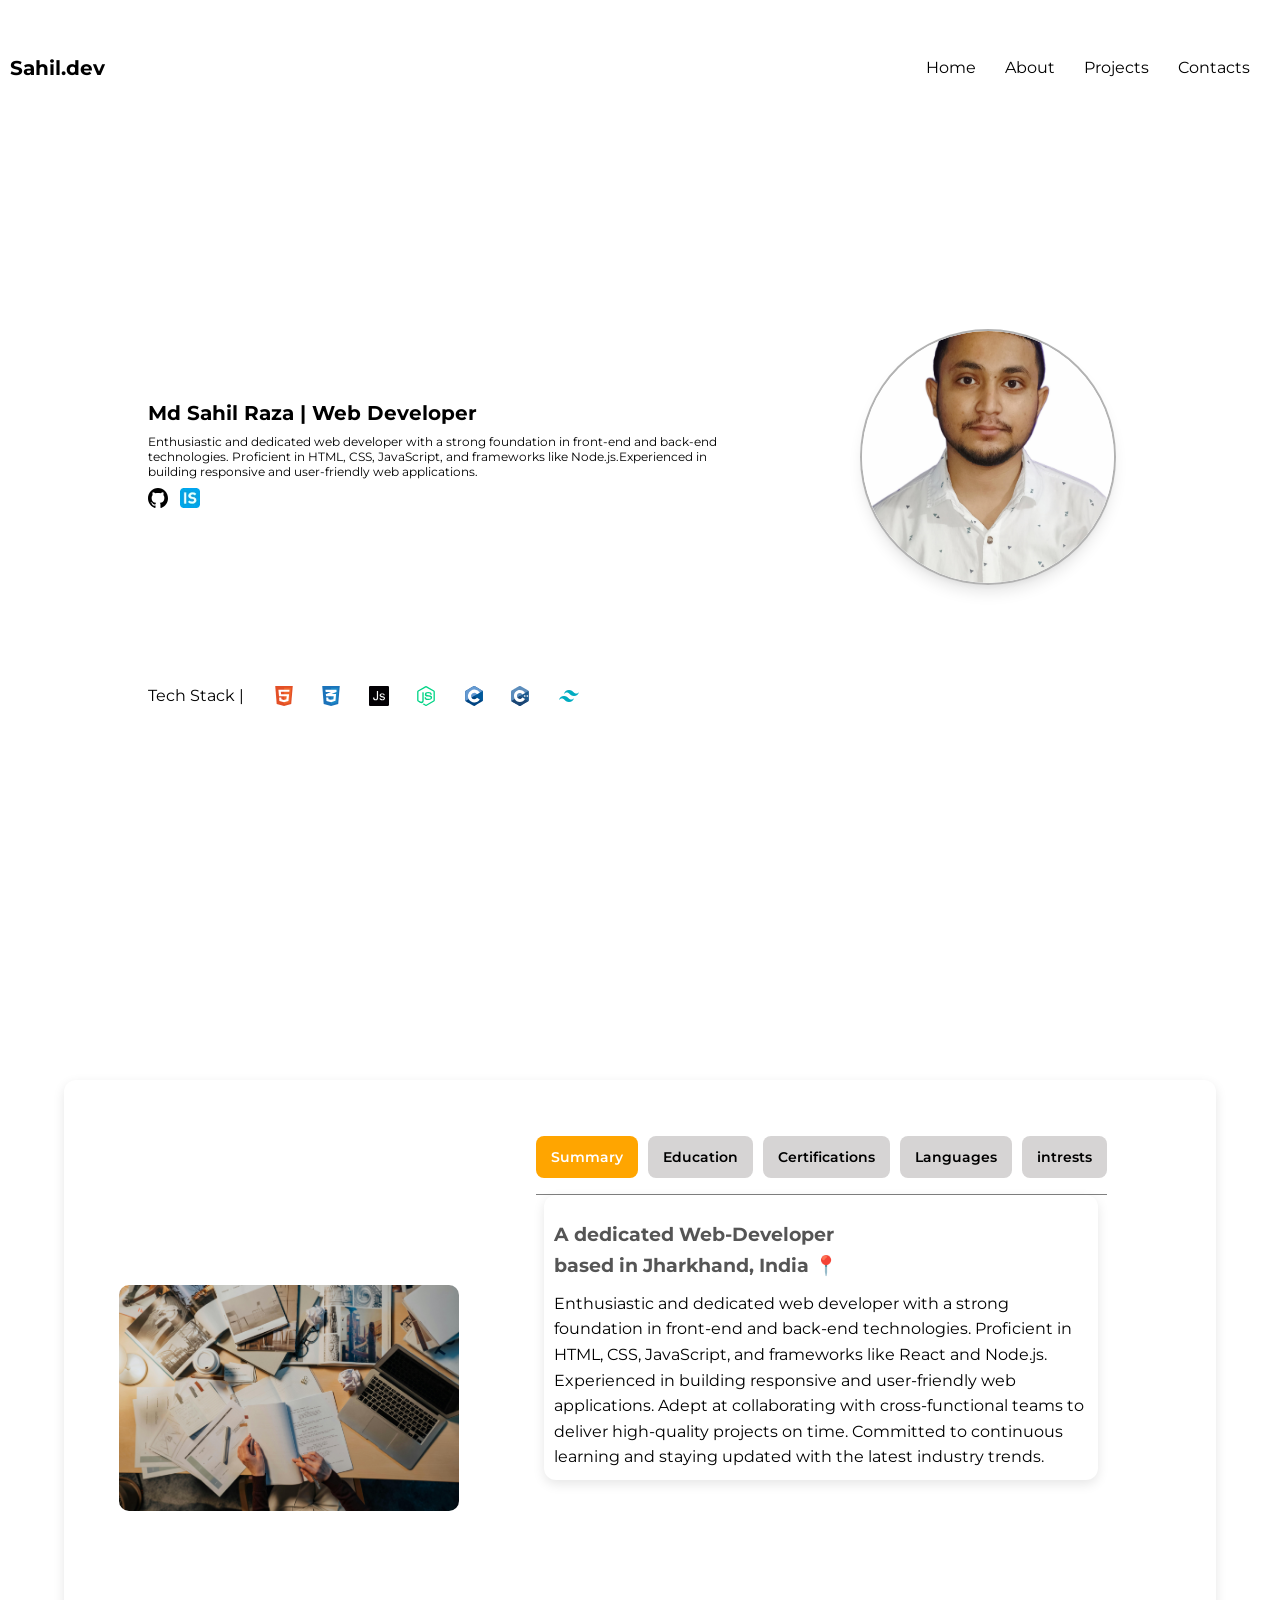
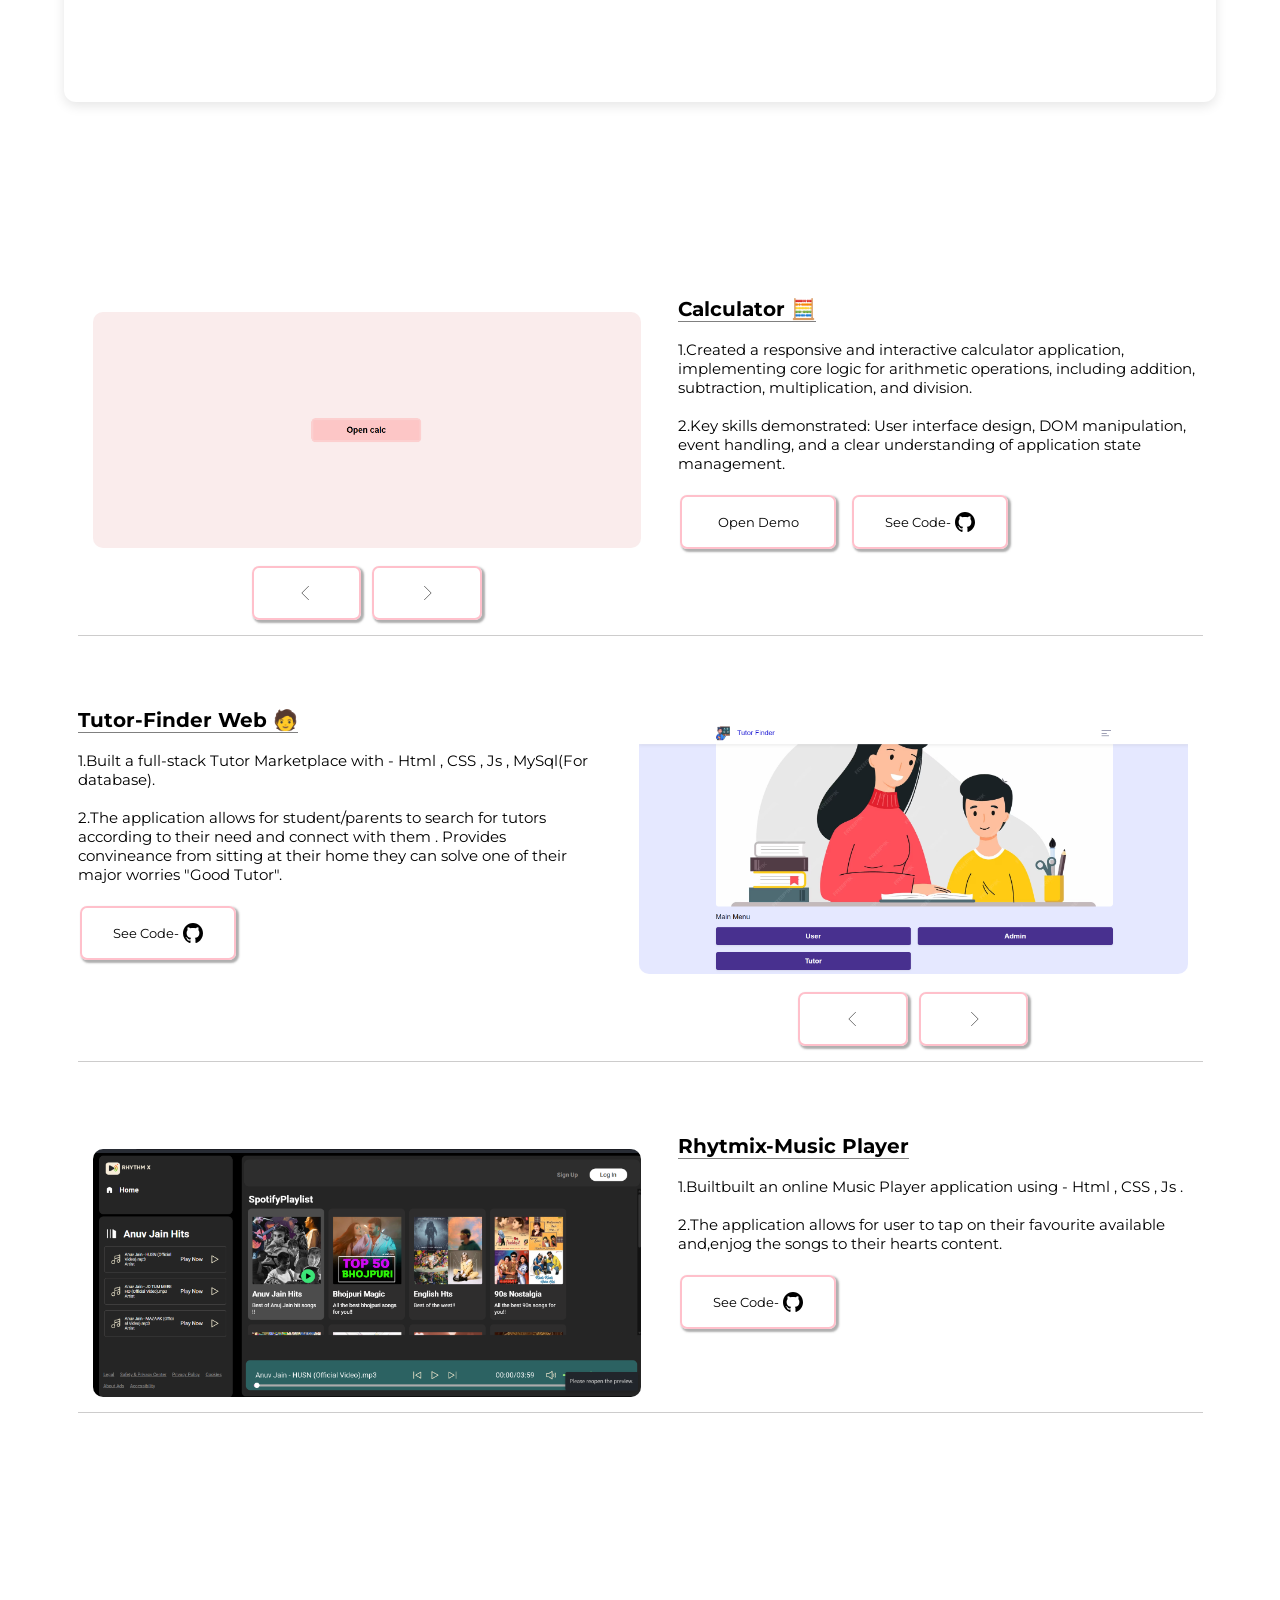
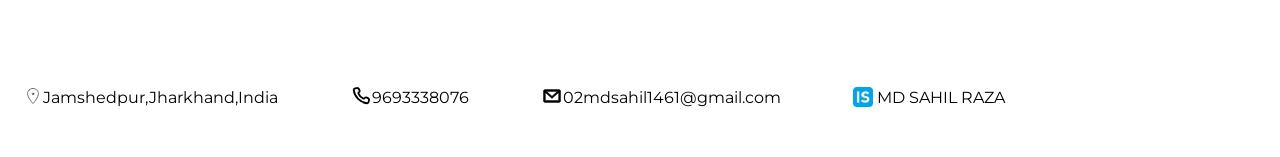
<file: index.html>
<!DOCTYPE html>
<html lang="en">

<head>
    <meta charset="UTF-8">
    <meta name="viewport" content="width=device-width, initial-scale=1.0">
    <link rel="stylesheet" href="style.css">
    <title>Document</title>
</head>

<body>
    <!-- Main Container of the resume  -->
    <div class="mainContainer">
        <!-- navigation bar inside main container -->
        <div class="navBar">

            <div class="closeButton">
                <svg width="32" height="32" viewBox="0 0 72 72" fill="none"
                    xmlns="http://www.w3.org/2000/svg">
                    <g id="close">
                        <path id="Icon" d="M18 18L54 54M54 18L18 54" stroke="black" stroke-width="2"
                            stroke-linecap="round" stroke-linejoin="round" />
                    </g>
                </svg>
            </div>
            <!-- title/logo -->
            <span class="title">Sahil.dev</span>
            <!-- navigation menu -->
            <div class="navigationList">
                <li class="navigationListItem"><a href="home" >Home</a></li>
                <li class="navigationListItem"><a href="about" >About</a></li>
                <li class="navigationListItem"><a href="projects" >Projects</a></li>
                <li class="navigationListItem"><a href="contacts" >Contacts</a></li>
            </div>

        </div>
        <!--  navigation bar when @media 450px-->
        <div class="navBar-450px">
            <!-- title/logo -->
            <span class="title-450px">Sahil.dev</span>

            <!-- hamburger -->
            <div class="hamburger"><svg class="hamburgerSvg" width="32" height="32" viewBox="0 0 72 72" fill="none"
                    xmlns="http://www.w3.org/2000/svg">
                    <g id="menu">
                        <path id="Icon" d="M12 21H60M12 36H60M12 51H60" stroke="black" stroke-width="2"
                            stroke-linecap="round" stroke-linejoin="round" />
                    </g>
                </svg>
            </div>
        </div>
        <!-- Home section of the main container  -->
        <div class="home ">
            <!-- profile section inside home section -->
            <div class="profile ">
                <!-- profile details -->
                <div class="profileDetails-Picture ">
                    <div class="profileDetails">
                        <h1 class="name">Md Sahil Raza | Web Developer</h1>
                        <p class="profileDetailInfo">Enthusiastic and dedicated web developer with a strong
                            foundation
                            in
                            front-end and back-end technologies. Proficient in HTML, CSS, JavaScript, and frameworks
                            like
                            Node.js.Experienced in building responsive and user-friendly web applications. </p>

                        <!-- professional links -->
                        <div class="professionalLink">
                            <ul>
                                <li><a href=""><img src="/img/git.svg" alt="" class="invert"></a></li>
                                <li><a href=""><img src="/img/internsala.webp" alt=""></a></li>
                            </ul>
                        </div>
                    </div>

                    <!-- profile picture -->
                    <div class="profilePicture">
                        <div class="image"><img src="img/profile.jpg" alt=""></div>
                    </div>

                </div>

                <!-- tech stack -->
                <div class="techStack ">
                    <span>Tech Stack |</span>
                    <ul>
                        <li><img src="/img/html.svg" alt=""></li>
                        <li><img src="/img/css.svg" alt=""></li>
                        <li><img src="/img/javascript.svg" alt=""></li>
                        <li><img src="/img/nodejs.svg" alt=""></li>
                        <li><img src="/img/c.svg" alt=""></li>
                        <li><img src="/img/c ++.svg" alt=""></li>
                        <li><img src="/img/tailwind.svg" alt=""></li>
                    </ul>
                </div>
            </div>
        </div>

        <!-- about me  section of the main container -->
        <div class="about ">
            <div class="aboutImage">
                <img src="/img/laptopOnDesk.jpg" alt="">
            </div>
            <div class="main-content">

                <div class="bottom-section">
                    <ul class="tab-menu" id="aboutNav">
                        <li class="active" data-section="professionalSummary">Summary</li>
                        <li data-section="education">Education</li>
                        <li data-section="certification">Certifications</li>
                        <li data-section="languages">Languages</li>
                        <li data-section="intrests">intrests</li>
                    </ul>

                    <div class="about" id="aboutContent">
                        <!-- Content will be dynamically loaded here -->
                    </div>
                </div>
            </div>
        </div>

        <!-- projects section of the main container  -->
        <div class="projects ">
            <!-- project1 -->
            <div class="projectContent ">
                <div class="projectImage" id="project1">
                    <img src="" alt="">
                    <div class="buttons">
                        <button class="left">
                            <svg width="20" height="20" viewBox="0 0 72 72" fill="none"
                                xmlns="http://www.w3.org/2000/svg">
                                <g id="arrow-back-simple">
                                    <path id="Icon" d="M45 60L21 36L45 12" stroke="black" stroke-width="2"
                                        stroke-linecap="round" stroke-linejoin="round" />
                                </g>
                            </svg>

                        </button>
                        <button class="right">
                            <svg width="20" height="20" viewBox="0 0 72 72" fill="none"
                                xmlns="http://www.w3.org/2000/svg">
                                <g id="arrow-forward-simple">
                                    <path id="Icon" d="M27 60L51 36L27 12" stroke="black" stroke-width="2"
                                        stroke-linecap="round" stroke-linejoin="round" />
                                </g>
                            </svg>

                        </button>
                    </div>
                </div>
                <div class="projectDetails">
                    <h3>Calculator &#x1F9EE;</h3>
                    <p>1.Created a responsive and interactive calculator application, implementing core logic for
                        arithmetic
                        operations, including addition, subtraction, multiplication, and division.
                        <br>
                        <br>
                        2.Key skills demonstrated: User interface design, DOM manipulation, event handling, and a
                        clear
                        understanding of application state management.
                    </p>
                    <div class="projectButtons">
                        <div class="button"><a
                                href="https://calculator-gy4dgbjic-md-sahil-razas-projects.vercel.app/calculator.html">Open
                                Demo</a></div>
                        <button class="button"><a href="https://github.com/md-sahil-byte/calculator">See Code-<img
                                    src="/img/git.svg" alt="" class="invert"></a> </button>

                    </div>
                </div>
            </div>


            <!-- project2 -->
            <div class="projectContent ">
                <div class="projectDetails">
                    <h3>Tutor-Finder Web &#x1F9D1;</h3>
                    <p>1.Built a full-stack Tutor Marketplace with - Html , CSS , Js , MySql(For database).
                        <br>
                        <br>
                        2.The application allows for student/parents to search for tutors according to their need
                        and
                        connect with them . Provides convineance from sitting at their home they can solve one of
                        their
                        major worries "Good Tutor".
                    </p>
                    <div class="projectButtons">
                        <div class="button" style="display: none;"><a
                                href="https://calculator-gy4dgbjic-md-sahil-razas-projects.vercel.app/calculator.html">Open
                                Demo</a></div>
                        <button class="button"><a href="https://github.com/md-sahil-byte/tutorFinder">See Code-<img
                                    src="/img/git.svg" alt="" class="invert"></a> </button>

                    </div>
                </div>
                <div class="projectImage" id="project2">
                    <img src="" alt="">
                    <div class="buttons">
                        <button class="left">
                            <svg width="20" height="20" viewBox="0 0 72 72" fill="none"
                                xmlns="http://www.w3.org/2000/svg">
                                <g id="arrow-back-simple">
                                    <path id="Icon" d="M45 60L21 36L45 12" stroke="black" stroke-width="2"
                                        stroke-linecap="round" stroke-linejoin="round" />
                                </g>
                            </svg>

                        </button>
                        <button class="right">
                            <svg width="20" height="20" viewBox="0 0 72 72" fill="none"
                                xmlns="http://www.w3.org/2000/svg">
                                <g id="arrow-forward-simple">
                                    <path id="Icon" d="M27 60L51 36L27 12" stroke="black" stroke-width="2"
                                        stroke-linecap="round" stroke-linejoin="round" />
                                </g>
                            </svg>

                        </button>
                    </div>
                </div>
            </div>


            <!-- project3 -->
            <div class="projectContent ">
                <div class="projectImage" id="project3">
                    <img src="" alt="">
                    <div class="buttons" style="display: none;">
                        <button class="left">
                            <svg width="20" height="20" viewBox="0 0 72 72" fill="none"
                                xmlns="http://www.w3.org/2000/svg">
                                <g id="arrow-back-simple">
                                    <path id="Icon" d="M45 60L21 36L45 12" stroke="black" stroke-width="2"
                                        stroke-linecap="round" stroke-linejoin="round" />
                                </g>
                            </svg>

                        </button>
                        <button class="right">
                            <svg width="20" height="20" viewBox="0 0 72 72" fill="none"
                                xmlns="http://www.w3.org/2000/svg">
                                <g id="arrow-forward-simple">
                                    <path id="Icon" d="M27 60L51 36L27 12" stroke="black" stroke-width="2"
                                        stroke-linecap="round" stroke-linejoin="round" />
                                </g>
                            </svg>

                        </button>
                    </div>
                </div>

                <div class="projectDetails">
                    <h3>Rhytmix-Music Player </h3>
                    <p>1.Builtbuilt an online Music Player application using - Html , CSS , Js .
                        <br>
                        <br>
                        2.The application allows for user to tap on their favourite available and,enjog the songs to
                        their hearts content.
                    </p>
                    <div class="projectButtons">
                        <div class="button" style="display: none;"><a
                                href="https://calculator-gy4dgbjic-md-sahil-razas-projects.vercel.app/calculator.html">Open
                                Demo</a></div>
                        <button class="button"><a href="https://github.com/md-sahil-byte/tutorFinder">See Code-<img
                                    src="/img/git.svg" alt="" class="invert"></a> </button>

                    </div>
                </div>

            </div>
        </div>

        <!-- contacts  -->
        <div class="contacts">

            <ul>
                <li class="contactsListItem1">
                    <img width="20px" height="22px" src="img/location.svg" alt="loc" class="invert">
                    <p id="copyTextClass1">Jamshedpur,Jharkhand,India</p>
                    <button class=" copy1">
                        Copy
                    </button>
                </li>
                <li class="contactsListItem2">
                    <button class=" copy2">
                        Copy
                    </button>
                    <img src="img/call.svg" alt="" class="invert">
                    <p id="copyTextClass2">9693338076</p>
                </li>
                <li class="contactsListItem3">
                    <button class=" copy3">
                        Copy
                    </button>
                    <img src="img/mail.svg" alt="" class="invert">
                    <p id="copyTextClass3">02mdsahil1461@gmail.com</p>
                </li>
                <li> <a href="#" class="contactItems"><img src="img/internsala.webp" alt="">MD SAHIL RAZA</a>
                </li>

            </ul>
            <!-- <button class="copy">
                Copy
            </button> -->

        </div>

    </div>
    <div class="toTheTop">
        <a href="#">
            <svg width="25" height="25" viewBox="0 0 72 72" fill="none" xmlns="http://www.w3.org/2000/svg">
                <g id="arrow-up-long">
                    <path id="Icon" d="M36 63L36 9M36 9L21 24M36 9L51 24" stroke="black" stroke-width="2"
                        stroke-linecap="round" stroke-linejoin="round" />
                </g>
            </svg>
        </a>
    </div>
    <!-- script addition -->
    <script src="script.js"></script>
</body>

</html>
</file>
<file: style.css>
@import url('https://fonts.googleapis.com/css2?family=Ancizar+Sans:ital,wght@0,100..1000;1,100..1000&family=Cedarville+Cursive&family=Libre+Baskerville:ital,wght@0,400;0,700;1,400&family=Martel+Sans:wght@200;300;400;600;700;800;900&family=Montserrat:ital,wght@0,100..900;1,100..900&family=Roboto:ital,wght@0,100..900;1,100..900&family=Satisfy&family=Wix+Madefor+Display:wght@400..800&display=swap');


* {
    margin: 0;
    padding: 0;
    box-sizing: border-box;
    font-family: "Montserrat", sans-serif;
}

:root {
    --main-container-bg-color: white;
    --navigation-list-item-text-color: black;
    --tab-menu-list-li-hover-text-color: orange;
}

/* -------------------------utility classes------------------------------ */
.border {
    border: 2px solid black;
}

.invert {
    filter: invert(1);
}

/* -------------------------------------------------------------------------- */


/* -------------------------------------main container  -------------------------------------------------*/
.mainContainer {
    width: 100%;
    height: auto;
    position: relative;
    background-color: var(--main-container-bg-color);
}



/* --------------------navigation bar---------------------------- */
.navBar {
    display: flex;
    justify-content: space-between;
    align-items: center;
    width: 100%;
    height: 15vh;
    /* background: linear-gradient(120deg, pink, red); */
}

.navBar-450px {
    display: flex;
    justify-content: space-between;
    align-items: center;
    width: 100%;
    height: 15vh;
    display: none;
    padding: 5px 15px;
}

/* title */
.title {
    width: 30%;
    height: inherit;
    display: flex;
    justify-content: flex-start;
    align-items: center;
    font-weight: bold;
    font-size: 20px;
    padding: 0 10px;
}

.title-450px {
    display: none;
}

.closeButton {
    display: none;
}

/* navigation menu unordered list */
.navigationList {
    display: flex;
    width: 50%;
    height: inherit;
    align-items: center;
    justify-content: flex-end;
    gap: 5%;
    padding: 0 30px;
}

/* navigation menu  list item */
.navigationListItem {
    list-style: none;
}

/* navigation menu  list item anchor */
.navigationListItem a {
    text-decoration: none;
    color: var(--navigation-list-item-text-color);
}

.navigationListItem a:hover {
    text-decoration: underline;
    color: var(--navigation-list-item-text-color);
}

/* --------------------------home section of the main container --------------------------- */
.home {
    width: 100%;
    height: 85vh;
    display: flex;
    flex-direction: column;
    justify-content: center;
    align-items: center;
    margin-bottom: 20vh;
}

/* profile section inside home section */
.profile {
    display: flex;
    flex-direction: column;
    width: 80%;
    height: auto;
    justify-content: space-between;
    align-items: flex-start;
    padding: 15px 10px;
    gap: 10vh;
}

/* profile details and profile picture */
.profileDetails-Picture {
    display: flex;
    width: 100%;
    /* flex-direction: column; */
    justify-content: space-between;
    align-items: center;
    padding: 5px 5px;
    gap: 1vh;
}

/* profile details */
.profileDetails {
    display: flex;
    width: 60%;
    flex-direction: column;
    justify-content: space-between;
    align-items: flex-start;
    padding: 5px 5px;
    gap: 1vh;
}

/* name  */
.name {
    width: 100%;
    display: flex;
    justify-content: flex-start;
    align-items: center;
    flex-wrap: wrap;
    font-size: 20px;
}

/* profile detail info  */
.profileDetailInfo {
    width: 100%;
    display: flex;
    justify-content: flex-start;
    align-items: flex-start;
    flex-wrap: wrap;
    font-size: 20px;
    text-align: left;
    font-size: 12px;
}

/* professionalLink */
.professionalLink {
    width: 100%;
    display: flex;
    justify-content: flex-start;
    align-items: center;
}

.professionalLink ul {
    width: 100%;
    display: flex;
    justify-content: flex-start;
    align-items: center;
    gap: 2%;
    flex-wrap: wrap;
}

.professionalLink ul li {
    list-style: none;
}

.professionalLink ul li img {
    width: 20px;
    height: 20px;
}

.professionalLink ul li img:hover {
    cursor: pointer;
}


/* profile picture */
.profilePicture {
    width: 30%;
    height: auto;
    display: flex;
    justify-content: center;
    align-items: center;
}

/* image inside profile picture */
.image {
    /* Animation properties */
    animation: wobble 10s ease-in-out infinite;
    overflow: hidden;

    /* Sizing and layout */
    width: 16rem;
    height: 16rem;
    display: flex;
    align-items: center;
    justify-content: center;

    /* Styling */
    background-color: rgba(255, 255, 255, 0.1);
    backdrop-filter: blur(10px);
    border: 2px solid rgba(0, 0, 0, 0.3);
    border-radius: 9999px;
    /* This is the initial state, will be animated */
    box-shadow: 0 10px 15px -3px rgba(0, 0, 0, 0.1), 0 4px 6px -2px rgba(0, 0, 0, 0.05);
}

/* image */
.image img {
    width: 100%;
    height: 100%;
    object-fit: cover;
    border-radius: 50%;
    animation: wobble 10s ease-in-out infinite;
}

/*  wobbly animation */
@keyframes wobble {
    0% {
        border-radius: 40% 60% 70% 30% / 40% 50% 60% 70%;
    }

    25% {
        border-radius: 50% 50% 30% 80% / 60% 40% 70% 50%;
    }

    50% {
        border-radius: 70% 30% 50% 50% / 30% 60% 40% 70%;
    }

    75% {
        border-radius: 30% 70% 80% 20% / 50% 70% 40% 60%;
    }

    100% {
        border-radius: 40% 60% 70% 30% / 40% 50% 60% 70%;
    }
}


/* techStack */
.techStack {
    width: 100%;
    display: flex;
    justify-content: flex-start;
    align-items: center;
    padding: 3px 10px;
    gap: 3%;
}

.techStack span {
    width: auto;
    display: flex;
    justify-content: flex-start;
    align-items: center;
    padding: 3px 0px;
}

.techStack ul {
    width: 70%;
    display: flex;
    flex-wrap: wrap;
    justify-content: flex-start;
    align-items: center;
    padding: 3px 0px;
    gap: 4%;
}

.techStack ul li {
    list-style: none;
    display: flex;
    justify-content: center;
    align-items: center;
}

.techStack ul li img {
    width: 20px;
    height: 20px;
}

.techStack ul li img:hover {
    cursor: pointer;
}

/* ---------------------------------about section---------------------------------- */

.about {
    display: flex;
    width: 90%;
    background-color: #fff;
    box-shadow: 0 4px 12px rgba(0, 0, 0, 0.1);
    border-radius: 12px;
    overflow: hidden;
    justify-content: center;
    align-items: center;
    gap: 2%;
    padding: 10px;
    margin: auto;
    margin-bottom: 20vh;
}

.aboutImage {
    width: 30%;
    display: flex;
    justify-content: center;
    align-items: center;
    overflow: hidden;
    object-fit: cover;
    border-radius: 10px;
}

.aboutImage img {
    width: 100%;
    height: 100%;
}

.main-content {
    display: flex;
    flex-direction: column;
    width: 60%;
}

.bottom-section {
    display: flex;
    flex-direction: column;
    padding: 2rem;
    justify-content: flex-start;
    align-items: center;
}

.tab-menu {
    display: flex;
    justify-content: flex-start;
    align-items: center;
    gap: 10px;
    padding-bottom: 1rem;
    border-bottom: 1px solid grey;
    overflow-x: scroll;
    scrollbar-width: thin;
}

.tab-menu li {
    list-style: none;
    padding: 10px 15px;
    cursor: pointer;
    background-color: rgb(214, 212, 212);
    border-radius: 8px;
    transition: background-color 0.3s ease;
    font-weight: 600;
    font-size: 14px;
}

.tab-menu li.active,
.tab-menu li:hover {
    background-color: var(--tab-menu-list-li-hover-text-color);
    color: #fff;
}

.about {
    padding-top: 1.5rem;
    line-height: 1.6;
}

.about-header {
    display: flex;
    align-items: center;
    justify-content: space-between;
    margin-bottom: 1rem;
}

.about-header h4 {
    margin: 0;
    font-size: 1.5rem;
    font-weight: 700;
    color: var(--primary-color);
}

.about-header button {
    background: none;
    border: none;
    cursor: pointer;
    padding: 0;
}

.about-header svg {
    width: 24px;
    height: 24px;
}

.about-info h5 {
    font-size: 1.2rem;
    margin-top: 0;
    color: #555;
}

.about-info p {
    margin-top: 10px;
}

.about-info ul {
    padding-left: 20px;
}

.about-info li {
    margin-bottom: 5px;
}

.section-title {
    font-size: 1.5rem;
    font-weight: 700;
    margin-bottom: 1rem;
    color: var(--primary-color);
}

.xp-item {
    margin-bottom: 1.5rem;
}

.xp-title {
    display: flex;
    justify-content: space-between;
    font-weight: 600;
}

.lang-grid {
    display: flex;
    flex-wrap: wrap;
    gap: 10px;
}

.chip {
    background-color: #e0e0e0;
    border-radius: 20px;
    padding: 8px 16px;
    font-weight: 500;
}

.subhead {
    font-size: 0.8em;
    color: #666;
    margin-left: 5px;
}

.intrests {
    width: 90%;
}

.two-col {
    display: flex;
    flex-direction: column;
    width: 100%;
    justify-content: flex-start;
    align-items: flex-start;
}


/*-------------------------------------project section---------------------------------------------*/
.projects {
    display: flex;
    flex-direction: column;
    width: 100%;
    gap: 5vh;
    position: relative;
    padding: 15px;
    margin-bottom: 20vh;
}

.projectContent {
    display: flex;
    width: 90%;
    margin: auto;
    position: relative;
    justify-content: center;
    align-items: flex-start;
    gap: 2%;
    margin-bottom: 3vh;
    border-bottom: 0.5px solid rgba(146, 145, 145, 0.457);
}

.projectImage {
    display: flex;
    flex-direction: column;
    justify-content: center;
    align-items: center;
    width: 55%;
    margin: auto;
    position: relative;
    overflow: hidden;
    object-fit: cover;
    padding: 15px;
    gap: 2vh;
}

.projectImage img {
    width: 100%;
    object-fit: contain;
    border-radius: 10px;
}

.projectImage .buttons {
    display: flex;
    width: 100%;
    justify-content: center;
    align-items: center;
    gap: 2%;
}

.projectImage .buttons .left,
.projectImage .buttons .right {
    width: 20%;
    height: 6vh;
    display: flex;
    justify-content: center;
    align-items: center;
    border-radius: 7px;
    background-color: transparent;
    border: 2px solid pink;
    color: black;
    box-shadow: 2px 2px 2px 1px #808080a1;
    padding: 4px 6px;
    transition: all 0.3s ease;
}

.projectImage .buttons .left:hover,
.projectImage .buttons .right:hover {
    background-color: pink;
    border: none;
    color: rgb(0, 0, 0);
    padding: 4px;
    cursor: pointer;
}

.projectDetails {
    width: 50%;
    display: flex;
    justify-content: flex-start;
    align-items: flex-start;
    flex-direction: column;
    gap: 2vh;
}

.projectDetails h3 {
    display: flex;
    justify-content: flex-start;
    align-items: center;
    font-size: 20px;
    border-bottom: 1px solid grey;
}

.projectDetails p {
    display: flex;
    justify-content: flex-start;
    align-items: center;
    text-align: left;
    font-size: 15px;
}

.projectButtons {
    display: flex;
    gap: 3%;
    justify-content: flex-start;
    align-items: center;
    padding: 4px 2px;
    width: 100%;
}

.projectButtons .button {
    width: 30%;
    height: 6vh;
    display: flex;
    justify-content: center;
    align-items: center;
    border-radius: 7px;
    background-color: transparent;
    border: 2px solid pink;
    color: black;
    box-shadow: 2px 2px 2px 1px #808080a1;
    padding: 4px 6px;
    transition: all 0.3s ease;
}

.projectButtons .button.active,
.projectButtons .button:hover {
    background-color: pink;
    border: none;
    color: rgb(0, 0, 0);
    padding: 4px;
    cursor: pointer;
}

.projectButtons .button a {
    display: flex;
    justify-content: center;
    align-items: center;
    width: 100%;
    border-radius: 7px;
    color: inherit;
    text-decoration: none;
    font-size: 13px;
    gap: 4px;
}

.projectButtons img {
    width: 20px;
    height: 20px;
}

/* contacts----------------------------------------------------------- */
.contacts {
    display: flex;
    width: 100%;
    padding: 20px 10px;
    flex-wrap: wrap;
    position: relative;
}

.contacts ul {
    display: flex;
    width: 80%;
    padding: 20px 10px;
    flex-wrap: wrap;
    gap: 5%;
    justify-content: space-between;
}

.contacts ul li {
    /* width: 30%; */
    padding: 10px 3px;
    display: flex;
    justify-content: flex-start;
    align-items: flex-end;
    list-style: none;
    position: relative;
}

.contacts ul li a {
    display: flex;
    justify-content: center;
    align-items: flex-end;
    text-decoration: none;
    color: black;
    transition: all 0.3s ease;
    gap: 4px;
}

.contacts ul li a:hover {
    text-decoration: underline;
    color: orange;
}

.contacts ul li a img {
    width: 20px;
    height: 20px;
}

.contacts .copy1,
.contacts .copy2,
.contacts .copy3 {
    display: flex;
    justify-content: center;
    align-items: center;
    width: 10vw;
    height: 5vh;
    color: white;
    background-color: black;
    font-size: 15px;
    position: absolute;
    top: -50%;
    padding: 4px;
    border-radius: 3px;
    cursor: pointer;
    display: none;
}

.contacts .copy1:hover,
.contacts .copy2:hover,
.contacts .copy3:hover {
    background-color: rgb(34, 34, 34);
    display: flex;
}


.toTheTop {
    display: flex;
    justify-content: center;
    align-items: center;
    width: 50px;
    height: 50px;
    background-color: rgb(254, 219, 225);
    border: none;
    border-radius: 100%;
    position: fixed;
    bottom: 3vh;
    right: 2vw;
    transition: all 0.3s ease-in-out;
    opacity: 0;
    z-index: 100;
}

.toTheTop:hover {
    background-color: rgb(249, 190, 200);
    cursor: pointer;
}

.toTheTop.visible {
    opacity: 1;
    visibility: visible;
}

/* media 990px */
@media (max-width:900px) {
    #aboutContent {
        width: 100%;
        font-size: 12px;
        margin-bottom: 10vh;
    }

    .tab-menu {
        width: 100%;
        gap: 5px;
    }

    .tab-menu li {
        padding: 10px 12px;
        font-size: 10px;
    }

    .chip {
        display: flex;
        justify-content: center;
        align-items: center;
        width: 19vw;
        height: 12vh;
        font-size: 10px;
    }

    .section-title {
        font-size: 1.2rem;
    }

    .xp-title {
        font-weight: 400;
        padding: 0 10px;
        font-size: 10px;
    }

    .bullets {
        padding: 0 10px;
    }

    .bullets li {
        list-style: none;
    }

    .certifications ul li {
        margin-bottom: 10px;
    }

    .aboutImage {
        width: 40%;
        height: 50vh;
    }

    .projectDetails h3 {
        font-size: 17px;
    }

    .projectDetails p {
        font-size: 12px;
    }

    .projectButtons {
        margin-bottom: 10px;
    }

    .projectButtons .button {
        width: 40%;
    }

    .projectButtons .button a {
        font-size: 10px;
        gap: 3px;
    }

    .contacts ul {
        width: 100%;
        padding: 20px 6px;
    }

    .contacts ul li {
        width: auto;
        font-size: 11px;
    }
}

/* media query at 666px */
@media (max-width:666px) {
    .home {
        height: 120vh;
        margin-bottom: 6vh;
    }

    .profile {
        width: 95%;
        gap: 3vh;
    }

    .profileDetails-Picture {
        flex-direction: column-reverse;
    }

    .profileDetails {
        width: 80%;
    }

    .profilePicture {
        width: 61%;
    }



    .about {
        flex-direction: column;
    }

    .main-content {
        width: 90%;
    }

    .aboutImage {
        width: 90%;
        height: auto;
    }

    .projectButtons .button {
        width: 50%;
    }

    .projectButtons .button a {
        font-size: 8px;
    }

    .projectContent {
        flex-direction: column;
        align-items: center;
        justify-content: center;
    }

    .projectImage {
        width: 90%;
    }

    .projectImage .buttons .left,
    .projectImage .buttons .right {
        width: 30%;
    }

    .projectDetails {
        width: 90%;
    }

    .projectDetails h3 {
        justify-content: center;
        width: 90%;
    }

    .contacts ul {
        width: 100%;
        padding: 20px 6px;
        justify-content: space-evenly;
    }

    .contacts ul li {
        width: 40%;
        font-size: 11px;
    }

    .lang-grid {
        justify-content: space-between;
    }

    .chip {
        width: 46%;
        font-size: 9px;
    }

    .techStack {
        width: 95%;
        justify-content: center;
        /* padding-left: 54px; */
        padding: 3px 5px;
    }

    .techStack span {
        font-size: 15px;
    }

    .techStack ul li img {
        width: 15px;
        height: 15px;
    }

    .navigationListItem a {
        text-decoration: none;
        color: var(--navigation-list-item-text-color) black;
        font-size: 12px;
    }
}

/* media at 450px */
@media (max-width:450px) {
    .profileDetails {
        width: 90%;
    }

    .name {
        font-size: 16px;
    }

    .profileDetailInfo {
        font-size: 10px;
    }

    .profile {
        align-items: center;
    }

    .profileDetails-Picture {
        flex-direction: column-reverse;
        width: 95%;
    }

    .techStack span {
        font-size: 12px;
    }

    .about {
        padding: 5px;
        width: 95%;
    }

    .main-content {
        width: 100%;
    }

    #aboutContent {
        width: 100%;
        font-size: 10px;
        margin-bottom: 8vh;
    }

    .about-info h5 {
        font-size: 1rem;
    }

    .section-title {
        font-size: 1rem;
    }

    .projectDetails p {
        font-size: 10px;
    }

    .projectDetails h3 {
        font-size: 15px;
    }

    .projectImage {
        width: 100%;
        padding: 5px;
        gap: 1vh;
        margin-bottom: 4vh;
    }

    .projectImage .buttons .left,
    .projectImage .buttons .right {
        width: 18%;
        height: 5vh;
    }

    .projectImage .buttons .left svg,
    .projectImage .buttons .right svg {
        width: 16px;
        height: 16px;
    }

    .toTheTop {
        width: 30px;
        height: 30px;
    }

    .toTheTop svg {
        width: 15px;
        height: 15px;
    }

    .profilePicture {
        width: 61%;
    }

    .navBar {
        display: none;
        justify-content: flex-start;
        align-items: flex-end;
        width: 60%;
        height: 100vh;
        flex-direction: column;
        position: absolute;
        z-index: 1000;
        right: -200%;
        background-color: white;
        gap: 5vh;
    }

    .title {
        width: 100%;
        height: 20vh;
        justify-content: flex-end;
        padding: 5px 15px;
        align-items: flex-start;
    }

    .navigationList {
        flex-direction: column;
        width: 100%;
        height: 35vh;
        align-items: flex-end;
        justify-content: space-between;
    }

    .navBar-450px {
        display: flex;
    }

    .title-450px {
        width: 30%;
        height: inherit;
        display: flex;
        justify-content: flex-start;
        align-items: center;
        font-weight: bold;
        font-size: 20px;
        padding: 0 10px;
    }

    .hamburgerSvg:hover {
        cursor: pointer;
    }

    .contacts ul {
        flex-direction: column;
    }

    .contacts ul li {
        width: 90%;
        font-size: 14px;
    }

    .projectButtons .button {
        width: 30%;
    }

    .projectButtons .button a {
        font-size: 7px;
    }

    .home {
        height: 75vh;
        margin-bottom: 6vh;
    }

    .projects {
        margin-bottom: 10vh;
    }

    .closeButton {
        display: flex;
        position: absolute;
        left: 5%;
        top: 1%;
        cursor: pointer;
    }
}
</file>
